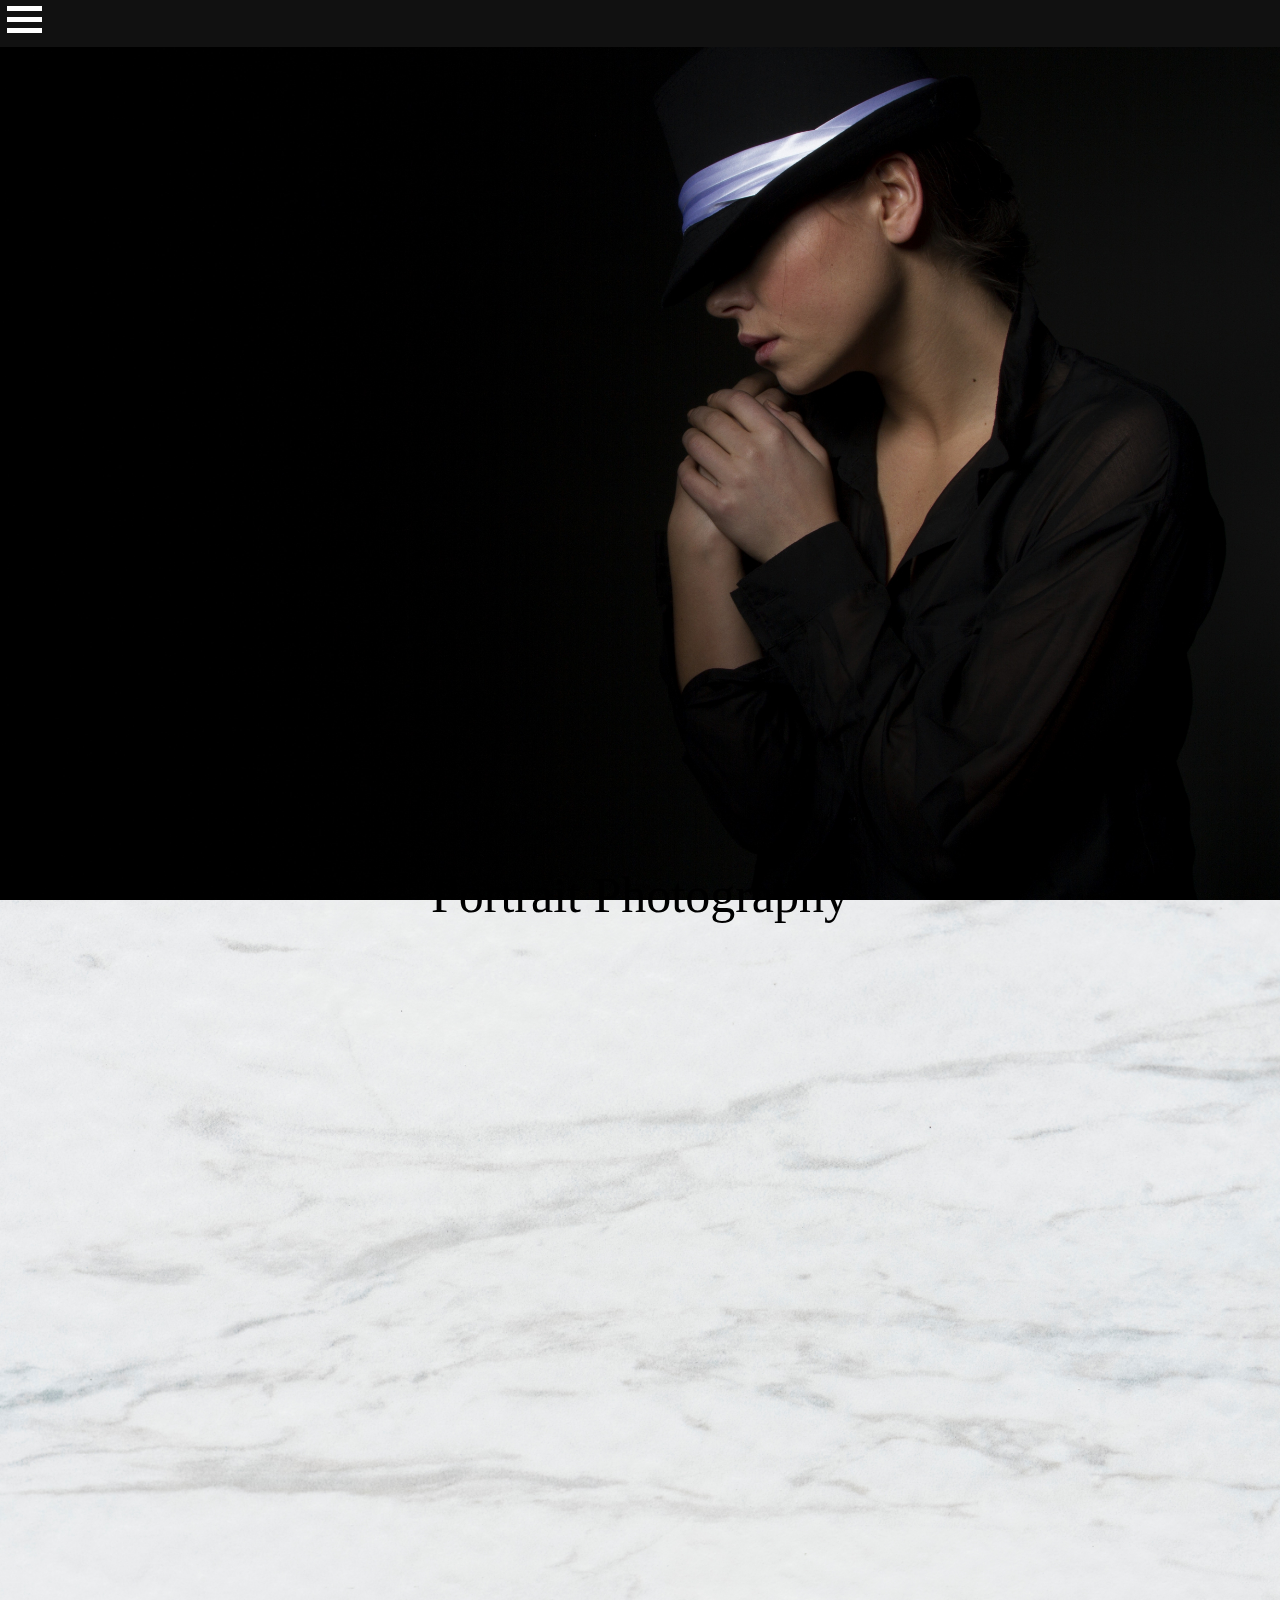
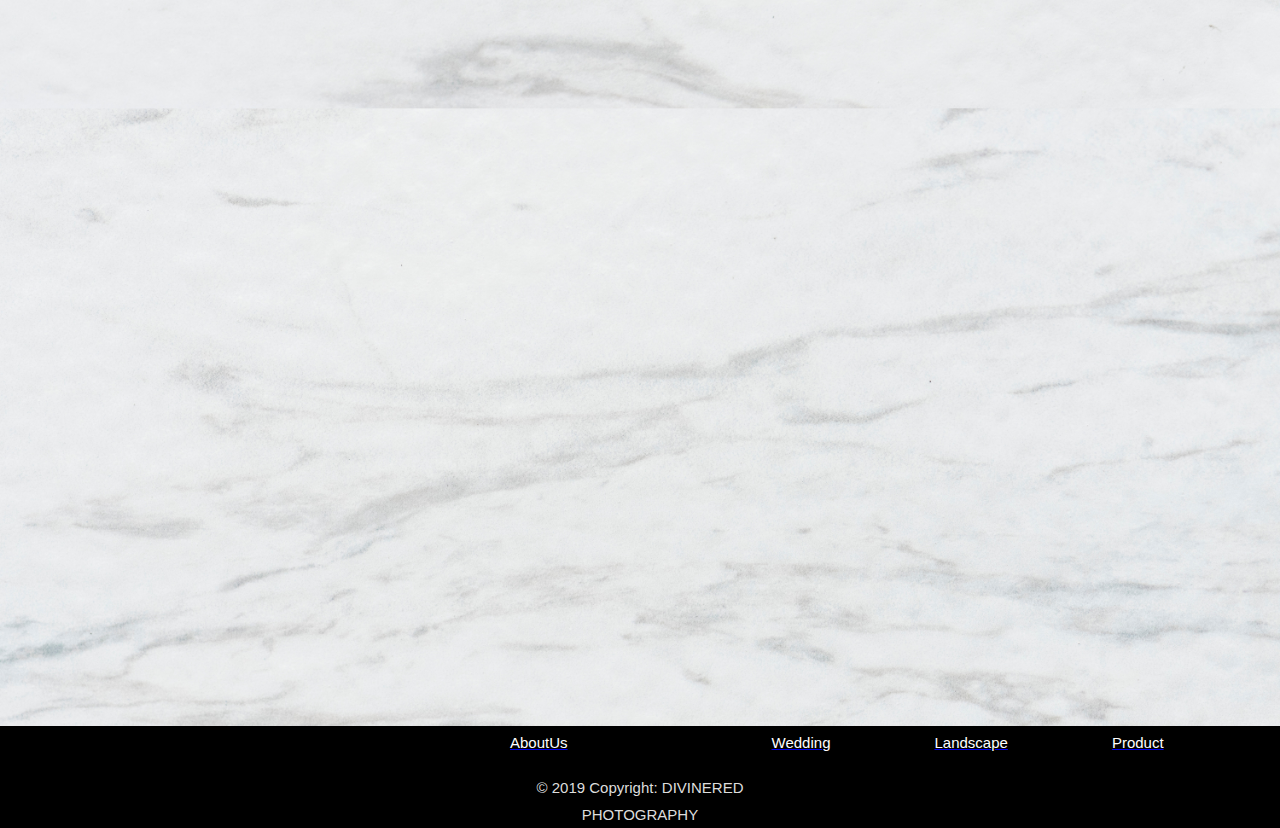
<file: LPackagePage.html>
<!DOCTYPE html>
<!--
To change this license header, choose License Headers in Project Properties.
To change this template file, choose Tools | Templates
and open the template in the editor.
-->
<html>
    <head>
        <title>Portrait Photography</title>
        <meta charset="UTF-8">
        <meta name="viewport" content="width=device-width, initial-scale=1.0">
        <link href="LPackagePage.css" rel="stylesheet" type="text/css"/>
        <link href="aos.css" rel="stylesheet" type="text/css"/>
        <script src="https://code.jquery.com/jquery-3.3.1.js"></script>
        <script type="text/javascript" src="aos.js"></script>
        <script type="text/javascript" src="jsfile.js"></script>
    </head>
    <body id="bodylayout">
        <header id="hdclr">
             <div id="mySidenav" class="sidenav">
                <a href="javascript:void(0)" class="closebtn" onclick="closeNav()">&times;</a>
                <a href="index.html" >Home</a>
                <a href="PackagePage.html" >Wedding</a>
                <a href="PPakagePage.html">Product</a>
                <a href="LPackagePage.html">Portrait</a>
                <a href="AboutUs.html">About Us</a>
            </div>
            
           <!-- Use any element to open the side navigate -->
           <div onclick="openNav()">
            <div class="container">
            <div class="bar1"></div>
            <div class="bar2"></div>
            <div class="bar3"></div>
            </div>
           </div>
        </header>
       
        <script>
     AOS.init(
       {
          offset: 200,
          duration: 1000,
            });
  </script>
        <div class="bg2">
        </div>
             <div class="caption">
                 <p class="heading">Portrait Photography</p>
             </div>
        <table data-aos="fade-up">
            <tr><td><img class="weddingpackage" style="height: 600px; width: 400px;" src="Image/beautiful-fashion-fashion-model-1846944.jpg" alt="wpac1"></td>
                <td><img class="weddingpackage1" style="height: 600px; width: 400px;" src="Image/baby-basket-bed-266039.jpg" alt="wpac1"></td>
                <td><img class="weddingpackage2" style="height: 600px; width: 400px;" src="Image/adult-affection-child-834508.jpg" alt="wpac1"></td>
            </tr>
        </table>
        <table data-aos="fade-up">
            <tr><td><div class="pck_h1" style="background-color: #ddd; text-align: center;">Portrait Session</div></td>
                <td><div class="pck_h2" style="background-color: #ddd; text-align: center;">Studio Newborn Session</div></td>
                <td><div class="pck_h3" style="background-color: #ddd; text-align: center;">Extended Family Session</div></td>
            </tr>
            <tr><td><div class="dec1" style="background-color: #ddd; text-align: center;"> 5 Product Photos <br/>1 Professional Photographer<br/>Professional Retouching<br/>Prop / Wardrobe<br/>Seamless Backdrop<br/>Final Delivery: Low Resolution(Web)<br/>Final Delivery: High Resolution(Print)</div></td>
                <td><div class="dec2" style="background-color: #ddd; text-align: center;"> 15 Product Photos <br/>1 Professional Photographer<br/>Professional Retouching<br/>Prop / Wardrobe<br/>Seamless Backdrop<br/>Final Delivery: Low Resolution(Web)<br/>Final Delivery: High Resolution(Print)</div></td>
                 <td><div class="dec2" style="background-color: #ddd; text-align: center;"> 25 Product Photos<br/>2 Professional Photographer<br/>Professional Retouching<br/>Prop / Wardrobe<br/>Location / Set <br/>Final Delivery: Low Resolution(Web)<br/>Final Delivery: High Resolution(Print</div></td>
            </tr>
            <tr><td><div class="pck_h1" style="background-color: #ddd; text-align: center;">RM 870</div></td>
                <td><div class="pck_h2" style="background-color: #ddd; text-align: center;">RM 1500</div></td>
                <td><div class="pck_h3" style="background-color: #ddd; text-align: center;">RM 2350</div></td>
            </tr>
            <tr><td><a href="TransactionalPage.html"><button class="btn1" style="height: 40px;width: 150px; font-size:19px; font-family: Century Gothic;">Book</button></a></td>
                <td><a href="TransactionalPage.html"><button class="btn2" style="height: 40px;width: 150px; font-size:19px; font-family: Century Gothic;">Book</button></a></td>
                <td><a href="TransactionalPage.html"><button class="btn3" style="height: 40px;width: 150px; font-size:19px; font-family: Century Gothic;">Book</button></a></td>
            </tr>
        </table>
        
        <footer>
            <div class="foot" style="position:relative;">
            <div  style=" color:whitesmoke; background-color: black; text-align:center; padding:0px 500px; text-align: left; margin-top: 100px; margin-bottom: 0px;">
      
                <table>
                    <tr><td><a href="AboutUs.html"><p style="display:inline;width: 0px;margin-left: 7px; margin-right: 100px;color: white;">AboutUs</p></a></td> 
                        <td><a href="PackagePage.html"><p style="display:inline;width: 100px;margin-left: 100px; margin-right: 100px; color: white;">Wedding</p></a></td> 
                        <td><a href="LPackagePage.html"><p style="display:inline;width: 100px;margin-left: 0px;color: white;">Landscape</p></a> </td>
                        <td><a href="PPakagePage.html"><p style="display:inline;width: 100px;margin-left: 100px; margin-right: 589px;color: white;">Product</p></a></td> 
                        
                    </tr>
                </table>
                <div style="color: #ddd; background-color: black;"><p align="center">© 2019 Copyright: DIVINERED PHOTOGRAPHY</p></div>
  </div>       
                
                
            </div>
            
           
        </footer>
        
    </body>
</html>
</file>
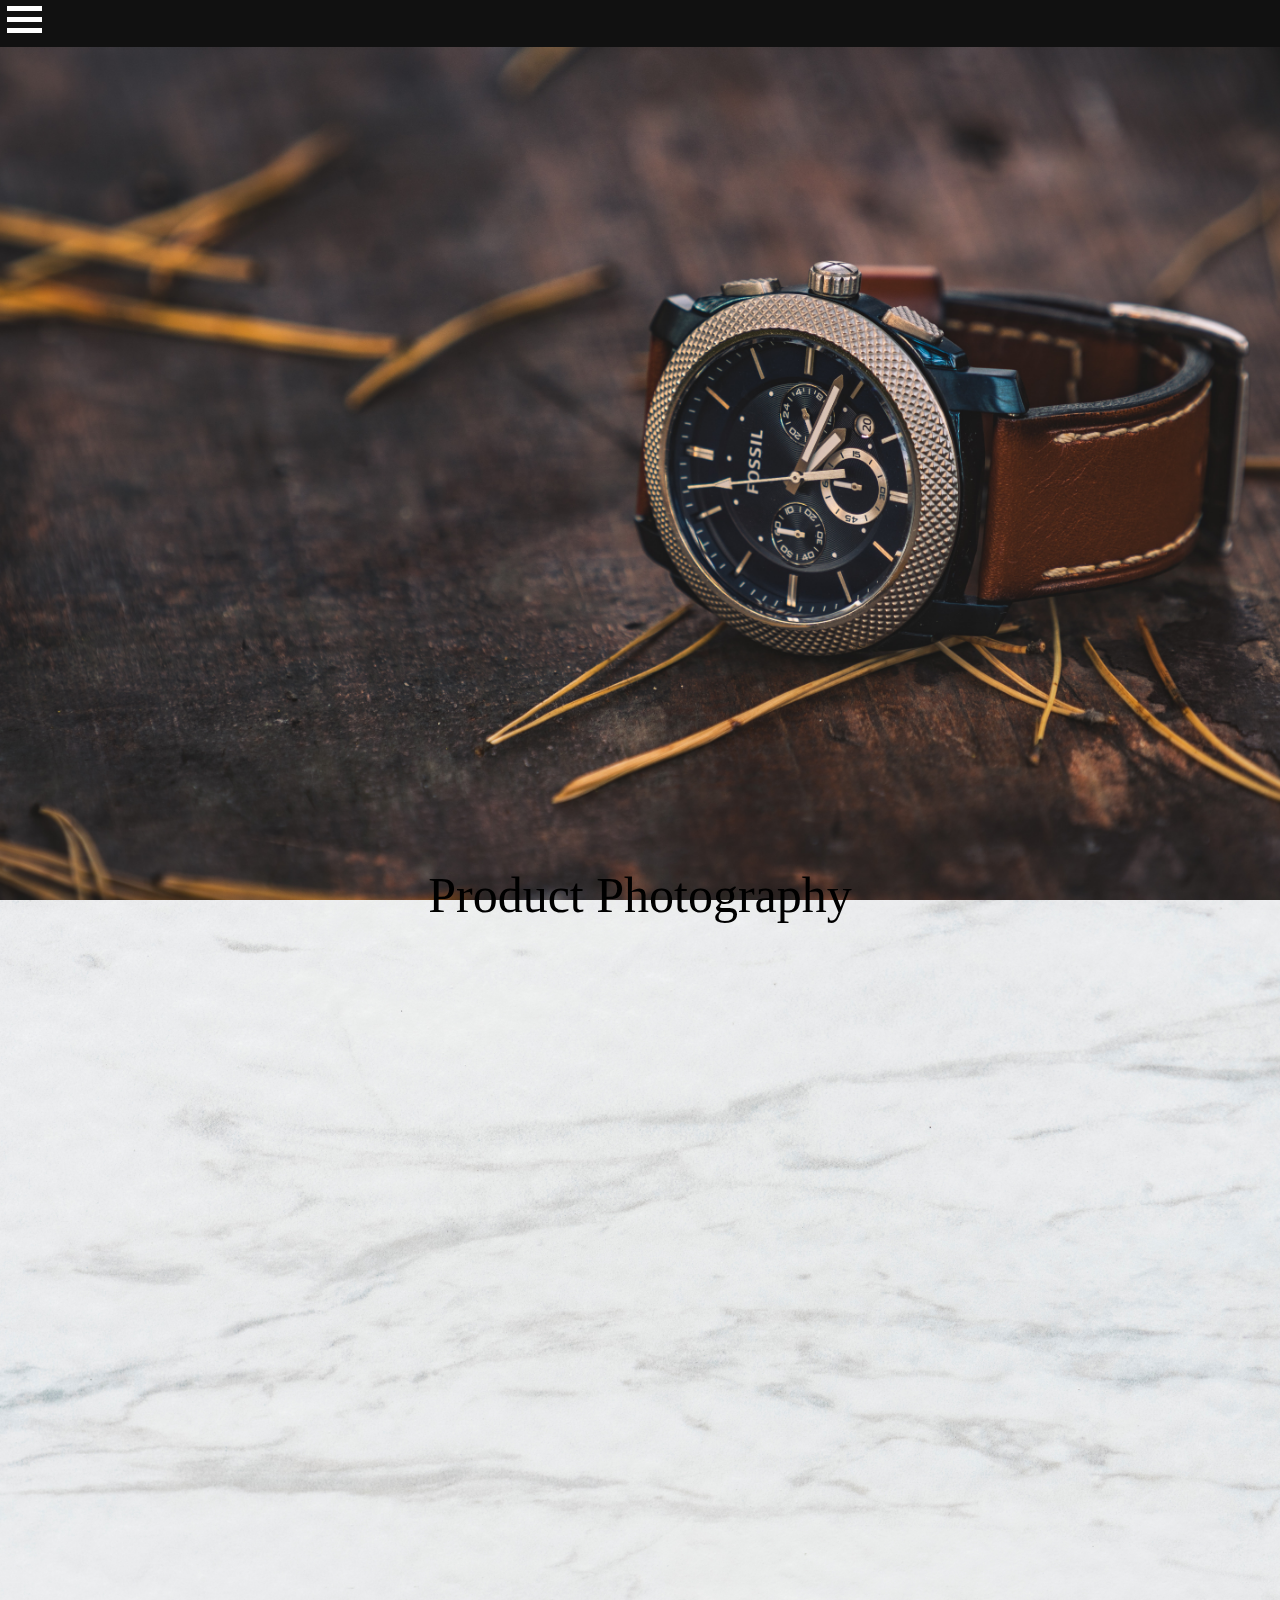
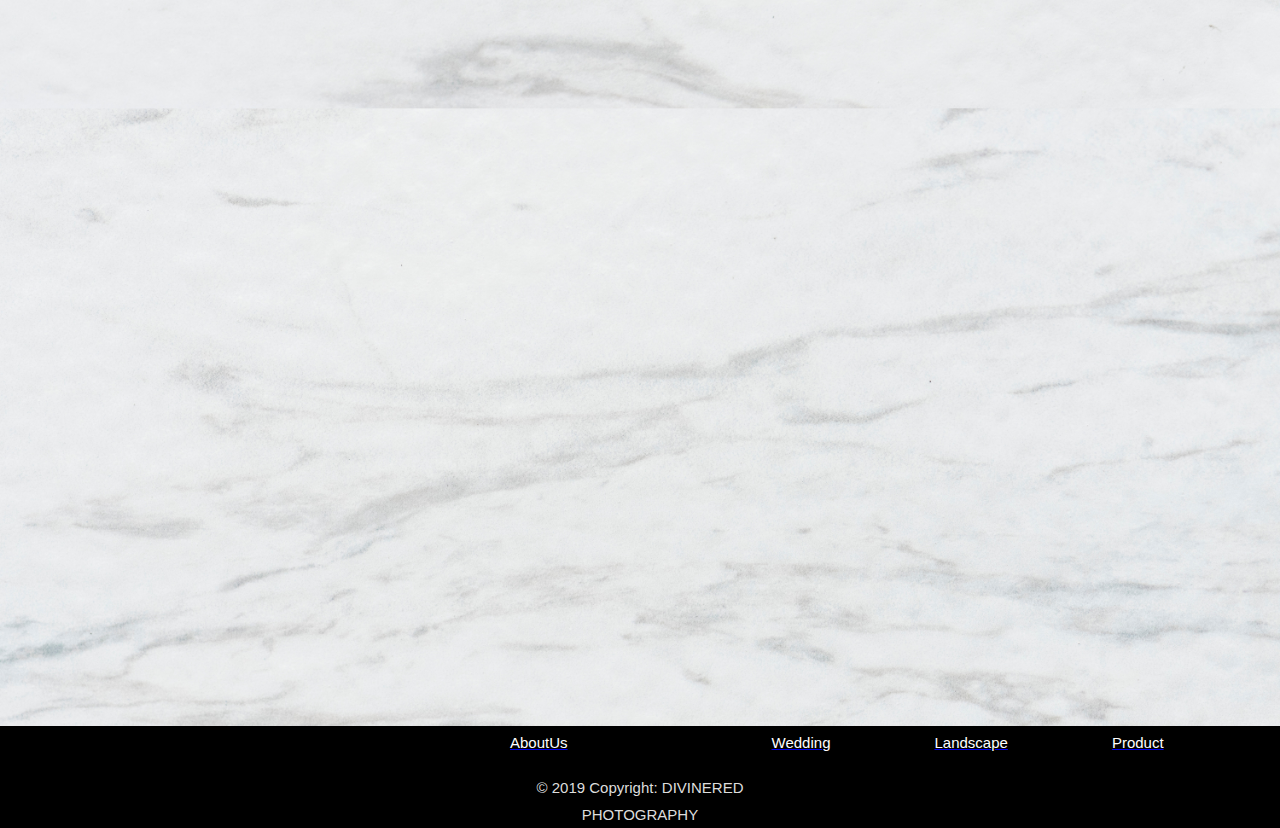
<file: PPakagePage.html>
<!DOCTYPE html>
<!--
To change this license header, choose License Headers in Project Properties.
To change this template file, choose Tools | Templates
and open the template in the editor.
-->
<html>
    <head>
        <title>Product Photography</title>
        <meta charset="UTF-8">
        <meta name="viewport" content="width=device-width, initial-scale=1.0">
        <link href="PPakagePage.css" rel="stylesheet" type="text/css"/>
        <link href="aos.css" rel="stylesheet" type="text/css"/>
        <script src="https://code.jquery.com/jquery-3.3.1.js"></script>
        <script type="text/javascript" src="aos.js"></script>
        <script type="text/javascript" src="jsfile.js"></script>
        
    </head>
    <body id="bodylayout">
        <header id="hdclr">
             <div id="mySidenav" class="sidenav">
                <a href="javascript:void(0)" class="closebtn" onclick="closeNav()">&times;</a>
                <a href="index.html" >Home</a>
                <a href="PackagePage.html" >Wedding</a>
                <a href="PPakagePage.html">Product</a>
                <a href="LPackagePage.html">Portrait</a>
                <a href="AboutUs.html">About Us</a>
            </div>
            
           <!-- Use any element to open the side navigate -->
           <div onclick="openNav()">
            <div class="container">
            <div class="bar1"></div>
            <div class="bar2"></div>
            <div class="bar3"></div>
            </div>
           </div>
        </header>
              <script>
     AOS.init(
       {
          offset: 200,
          duration: 1000,
            });
  </script>
        
        <div class="bg2">
        </div>
             <div class="caption">
                 <p class="heading">Product Photography</p>
             </div>
        <table  data-aos="fade-up">
            <tr><td><img class="weddingpackage" style="height: 600px; width: 400px;" src="Image/blur-bread-breakfast-397913.jpg" alt="wpac1"></td>
                <td><img class="weddingpackage1" style="height: 600px; width: 400px;" src="Image/bread-cheese-cooking-1437600.jpg" alt="wpac1"></td>
                <td><img class="weddingpackage2" style="height: 600px; width: 400px;" src="Image/adult-adventure-blur-718981.jpg" alt="wpac1"></td>
            </tr>
        </table>
        <table  data-aos="fade-up">
            <tr><td><div class="pck_h1" style="background-color: #ddd; text-align: center;">Single Product</div></td>
                <td><div class="pck_h2" style="background-color: #ddd; text-align: center;">Multiple Product</div></td>
                <td><div class="pck_h3" style="background-color: #ddd; text-align: center;">On Set</div></td>
            </tr>
            <tr><td><div class="dec1" style="background-color: #ddd; text-align: center;"> Full Commercial License Included <br/>5 Product Photos <br/>1 Professional Photographer<br/>Professional Retouching<br/>Prop / Wardrobe<br/>Seamless Backdrop<br/>Final Delivery: Low Resolution(Web)<br/>Final Delivery: High Resolution(Print)</div></td>
                <td><div class="dec2" style="background-color: #ddd; text-align: center;"> Full Commercial License Included <br/>15 Product Photos <br/>1 Professional Photographer<br/>Professional Retouching<br/>Prop / Wardrobe<br/>Seamless Backdrop<br/>Final Delivery: Low Resolution(Web)<br/>Final Delivery: High Resolution(Print)</div></td>
                 <td><div class="dec2" style="background-color: #ddd; text-align: center;"> Full Commercial License Included <br/>25 Product Photos<br/>2 Professional Photographer<br/>Professional Retouching<br/>Prop / Wardrobe<br/>Location / Set <br/>Final Delivery: Low Resolution(Web)<br/>Final Delivery: High Resolution(Print</div></td>
            </tr>
            <tr><td><div class="pck_h1" style="background-color: #ddd; text-align: center;">RM 1650</div></td>
                <td><div class="pck_h2" style="background-color: #ddd; text-align: center;">RM 2600</div></td>
                <td><div class="pck_h3" style="background-color: #ddd; text-align: center;">RM 2850</div></td>
            </tr>
            <tr><td><a href="TransactionalPage.html"><button class="btn1" style="height: 40px;width: 150px; font-size:19px; font-family: Century Gothic;">Book</button></a></td>
                <td><a href="TransactionalPage.html"><button class="btn2" style="height: 40px;width: 150px; font-size:19px; font-family: Century Gothic;">Book</button></a></td>
                <td><a href="TransactionalPage.html"><button class="btn3" style="height: 40px;width: 150px; font-size:19px; font-family: Century Gothic;">Book</button></a></td>
            </tr>
              
        </table>
        
        <footer>
            <div class="foot" style="position:relative;">
            <div  style=" color:whitesmoke; background-color: black; text-align:center; padding:0px 500px; text-align: left; margin-top: 100px; margin-bottom: 0px;">
      
                <table>
                    <tr><td><a href="AboutUs.html"><p style="display:inline;width: 0px;margin-left: 7px; margin-right: 100px;color: white;">AboutUs</p></a></td> 
                        <td><a href="PackagePage.html"><p style="display:inline;width: 100px;margin-left: 100px; margin-right: 100px; color: white;">Wedding</p></a></td> 
                        <td><a href="LPackagePage.html"><p style="display:inline;width: 100px;margin-left: 0px;color: white;">Landscape</p></a> </td>
                        <td><a href="PPakagePage.html"><p style="display:inline;width: 100px;margin-left: 100px; margin-right: 589px;color: white;">Product</p></a></td> 
                        
                    </tr>
                </table>
                <div style="color: #ddd; background-color: black;"><p align="center">© 2019 Copyright: DIVINERED PHOTOGRAPHY</p></div>
  </div>       
                
                
            </div>
            
           
        </footer>
        
    </body>
</html>
</file>
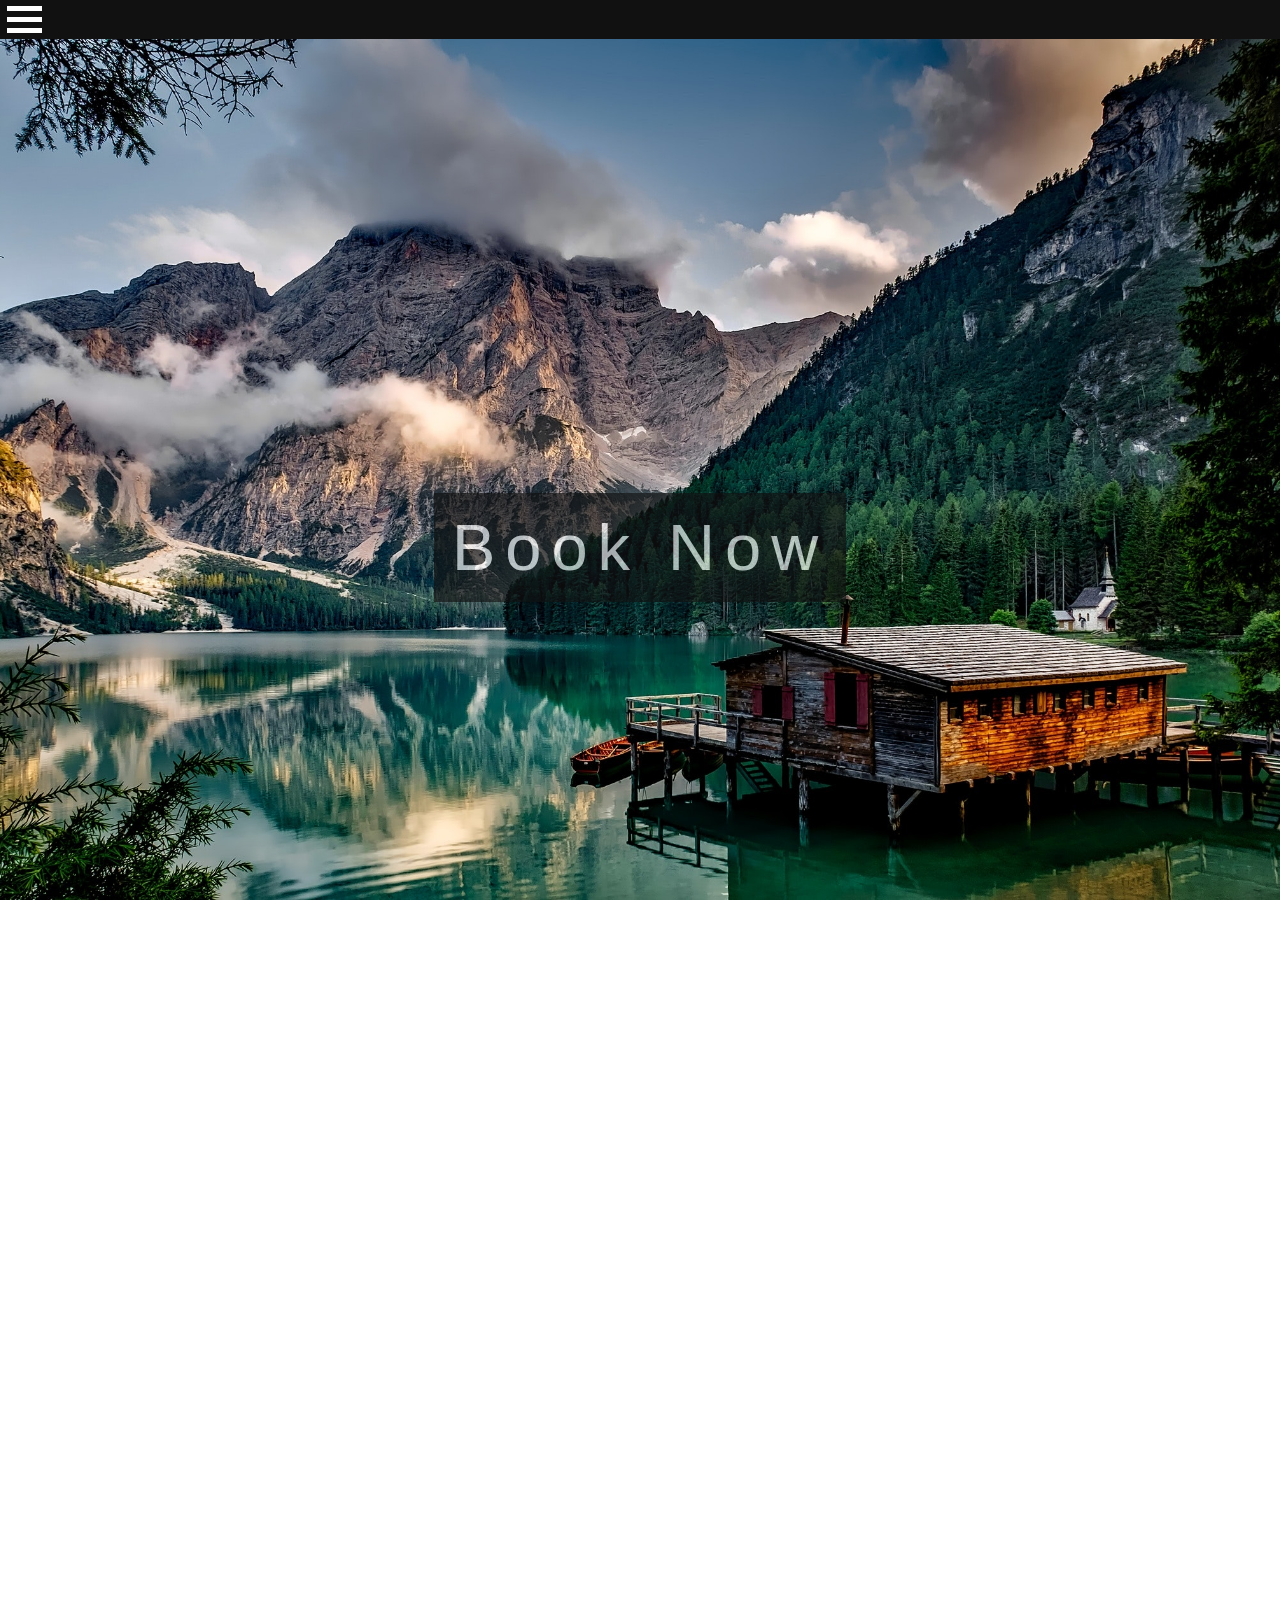
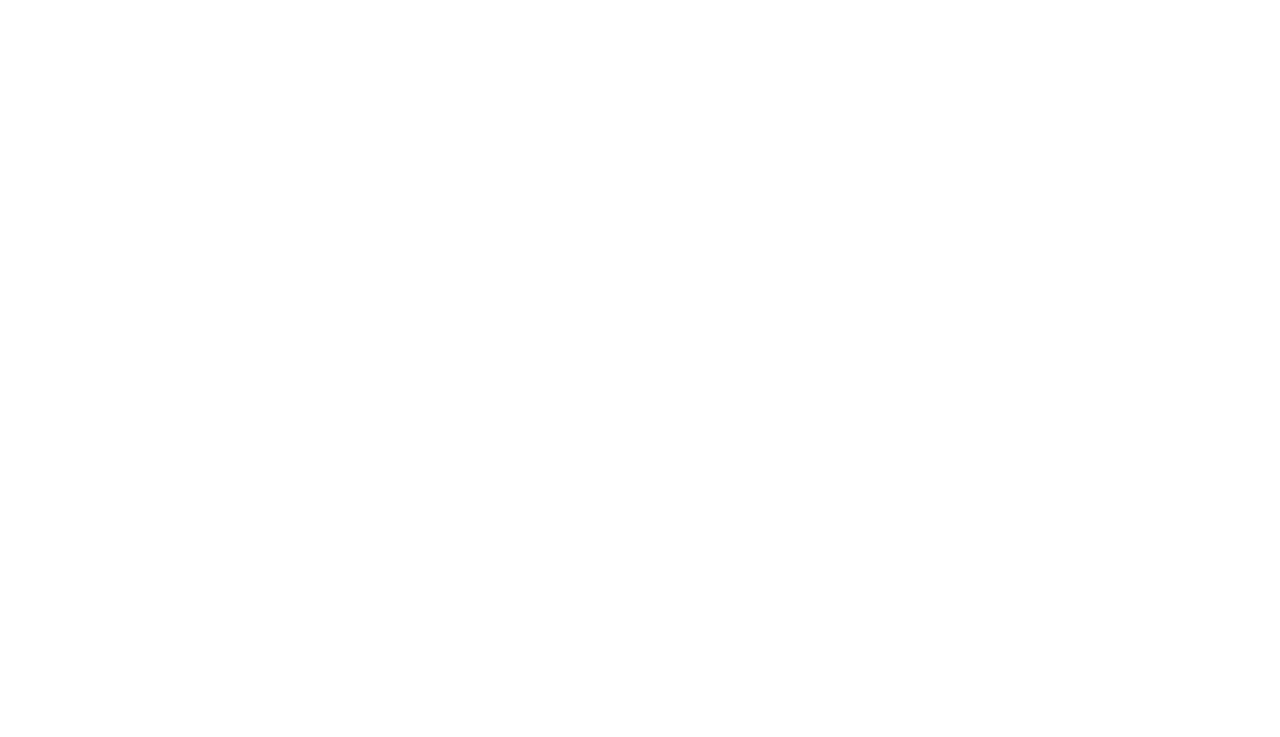
<file: TransactionalPage.html>
<html xmlns="http://www.w3.org/1999/xhtml"
      xmlns:h="http://xmlns.jcp.org/jsf/html">
    <head>
        <title>Transaction</title>
        <meta name="viewport" content="width=device-width, initial-scale=1.0"/>
        <link href="TransactionalPage.css" rel="stylesheet" type="text/css"/>
        <link href="aos.css" rel="stylesheet" type="text/css"/>
        <script src="https://code.jquery.com/jquery-3.3.1.js"></script>
        <script type="text/javascript" src="aos.js"></script>
        <script type="text/javascript" src="jsfile.js"></script>
    </head>
    
    <body id="bodylayout">
             <header id="hdclr">
             <div id="mySidenav" class="sidenav">
                <a href="javascript:void(0)" class="closebtn" onclick="closeNav()">&times;</a>
                <a href="index.html" >Home</a>
                <a href="PackagePage.html" >Wedding</a>
                <a href="PPakagePage.html">Product</a>
                <a href="LPackagePage.html">Portrait</a>
                <a href="AboutUs.html">About Us</a>
            </div>
            
           <!-- Use any element to open the side navigate -->
           <div onclick="openNav()">
            <div class="container">
            <div class="bar1"></div>
            <div class="bar2"></div>
            <div class="bar3"></div>
            </div>
           </div>
        </header>
        <script>
     AOS.init(
       {
          offset: 200,
          duration: 1000,
            });
  </script>
            <div class="bg2">
                 <div class="caption">
    <span class="border">Book Now</span>
  </div>
        </div>
        
            <div class="container7" data-aos="fade-up">
                <h1>Booking Form</h1>
                <p7>Please fill up this form to transfer your money</p7>
                <hr></hr>
                
                <div class="container8">
                    <label for="sname"> Full Name : </label>
                <br></br>
                <input type="text" id="textinput" name="sendername" placeholder="Enter Full Name"/>
                <td></td>
                <br></br>
                <label for="rname">Age : </label>
                <br></br>
                <input type="text" id="textinput" name="receivername" placeholder="Enter Age"/>
                <td></td>
                <br></br>
                <label for="rname">Contact Number : </label>
                <br></br>
                <input type="text" id="textinput" name="currencyconvertionrate" placeholder="Enter Contact Number"/>
                <td></td>
                <br></br>
                <label for="rname">Email : </label>
                <br></br>
                <input type="text" id="textinput" name="currencyconvertionrate" placeholder="Enter Email Address"/>
                <td></td>
                <br></br>
                <label for="morigin">Address : </label>
                <br></br>
                <input type="text" id="textinput" name="moneyorigin" placeholder="Enter Address"/>
                <td></td>
                <br></br>
                <label for="mdestination">Date of Event : </label>
                <br></br>
                <input type="text" id="textinput" name="moneydestination" placeholder="Enter Date of Event"/>
                <td></td>
                <br></br>
                 <label for="mdestination">Total Amount (RM) : </label>
                <br></br>
                <label type="text" id="textinput" name="moneydestination"/>
                <td></td>
                <br></br>
                
                
                <button id="resultbtn" class="button" action="#{moneyTransferBean.callService()}">Confirm</button>
                <a href="index.html"><button type="button" class="button2" >Cancel</button></a>
                 
                <td></td>
                </div>
            </div>
        
    <body>
</html>
</file>
<file: LPackagePage.css>
/*
To change this license header, choose License Headers in Project Properties.
To change this template file, choose Tools | Templates
and open the template in the editor.
*/
/* 
    Created on : Jan 25, 2019, 7:29:18 PM
    Author     : Q.B.Guan
*/

/*
To change this license header, choose License Headers in Project Properties.
To change this template file, choose Tools | Templates
and open the template in the editor.
*/
/* 
    Created on : Apr 9, 2018, 10:47:30 PM
    Author     : Risshiganesh V
*/

#headername{
     margin:0%;
    color:whitesmoke;
    font-family: fantasy;
    font-style: initial;
    font-size:130px;
    align-items:center;
    margin-top: 0;
    display: inline-block;
    align: center;
}

#hdclr{
    background-color: #111;
    position: relative;
}

.btn {
  border: none; /* Remove borders */
  color: white; /* Add a text color */
  size: 27px;
  padding: 14px 28px; /* Add some padding */
  cursor: pointer; /* Add a pointer cursor on mouse-over */
  font-family: Century Gothic;
}

.btn1{
    background-color: silver; /* Green */
    hover {background-color: #46a049;}
    height: 100px;
    width: 110px;
    margin-left: 340px;
    margin-top: 20px;
}

.btn2{
    background-color: silver;/* Green */
    hover {background-color: #46a049;}
    height:50px;
    width: 110px;
    margin-left: 256px;
    margin-top: 20px;
} 

.btn3{
    background-color: silver; /* Green */
    hover {background-color: #46a049;}
    height:50px;
    width: 110px;
    margin-left: 256px;
    margin-top: 20px;
}

.heading{
    margin-top: 400px;
    margin-bottom: 400px;
    font-size: 50px;
    font-family: Edwardian Script ITC;
}
    
.bg2{
    background-image: url("Image/adult-aesthetics-beautiful-432483.jpg");
    min-height: 900px;
    background-size: 100%;
}

.weddingpackage{
    margin-top: 140px;
    margin-left: 220px;
    margin-bottom: 30px;
}

.weddingpackage1{
    margin-top: 140px;
    margin-left: 130px;
    margin-bottom: 30px;
}

.weddingpackage2{
    margin-top: 140px;
    margin-left: 130px;
    margin-bottom: 30px;
}

.pck_h1{
    color: #111;
    font-size: 27px;
    font-family: Century Gothic;
    width: 400px;
    margin-left: 220px;
}

.pck_h2{
    color: #111;
    font-size: 27px;
    font-family: Century Gothic;
    width: 400px;
    margin-left: 130px;
}

.pck_h3{
    color: #111;
    font-size: 27px;
    font-family: Century Gothic;
    width: 400px;
    margin-left: 130px;
}

.dec1{
     color: #111;
    font-size: 18px;
    font-family: Century Gothic;
    width: 400px;
    margin-left: 220px;
    margin-top: 0px;
    height: 300px;
    padding-top: 20px;
}

.dec2{
     color: #111;
    font-size: 18px;
    font-family: Century Gothic;
    width: 400px;
    margin-left: 130px;
    margin-top: 0px;
    height: 300px;
    padding-top: 20px;
}

.dec3{
     color: #111;
    font-size: 18px;
    font-family: Century Gothic;
    width: 400px;
    margin-left: 130px;
    margin-top: 0px;
    height: 300px;
    padding-top: 20px;
}

.bg2{
      position: relative;
  background-attachment: fixed;
  background-position: center;
  background-repeat: no-repeat;
  background-size: cover;
}

#bodylayout{
    margin-top: 0;
    margin-left: 0;
    margin-right: 0;
    margin-bottom: 0;
    background-image: url(Image/close-up-colors-craftsmanship-1573806.jpg);
    background-size: 100%;
}

.container{
    display:inline-block;
    cursor: pointer;
    margin-left: 7px;
    
}
.bar1,.bar2,.bar3{
    background-color:white;
    width:35px;
    height: 5px;
    margin: 6px 0;
    transition: 0.4s;
}
/*rotate first bar*/
.change .bar1{
    -webkit-transform: rotate(-45deg) translate(-9px, 6px);
    transform: rotate(-45deg) translate(-9px, 6px);
}
/*fadeout the second bar*/
.change bar2{
    opacity: 0;
}
/*rotate last bar*/
.change .bar3{
    -webkit-transform: rotate(45deg) translate(-8px, -8px);
    transform: rotate(45deg) translate(-8px, -8px);
}


/* The side navigation menu */
.sidenav {
    height: 100%; /* 100% Full-height */
    width: 0; /* 0 width - change this with JavaScript */
    position: fixed; /* Stay in place */
    z-index: 1; /* Stay on top */
    top: 0; /* Stay at the top */
    left: 0;
    background-color: #111; /* Black*/
    overflow-x: hidden; /* Disable horizontal scroll */
    padding-top: 60px; /* Place content 60px from the top */
    transition: 0.5s; /* 0.5 second transition effect to slide in the sidenav */
}
/* The navigation menu links */
.sidenav a {
    padding: 8px 8px 8px 32px;
    text-decoration: none;
    font-size: 25px;
    color: white;
    display: block;
    transition: 0.3s;
}
/* When you mouse over the navigation links, change their color */
.sidenav a:hover {
    color: grey;
}
/* Position and style the close button (top right corner) */
.sidenav .closebtn {
    position: absolute;
    top: 0;
    right: 25px;
    font-size: 36px;
    margin-left: 50px;
}
/* On smaller screens, where height is less than 450px, change the style of the sidenav (less padding and a smaller font size) */
@media screen and (max-height: 450px) {
    .sidenav {padding-top: 15px;}
    .sidenav a {font-size: 18px;}
}


body, html {
  height: 100%;
  margin: 0;
  font: 400 15px/1.8 "Lato", sans-serif;
  color: #777;
}

.caption {
  position: absolute;
  left: 0;
  top: 50%;
  width: 100%;
  text-align: center;
  color: #000;
}

.caption span.border {
  background-color: #111;
  color: #fff;
  padding: 18px;
  font-size: 65px;
  letter-spacing: 10px;
  opacity: 0.65;
}

h3 {
  letter-spacing: 5px;
  text-transform: uppercase;
  font: 20px "Lato", sans-serif;
  color: #111;
}

.foot{
    height:0px;
    text-align: center;
}

/* Turn off parallax scrolling for tablets and phones */
@media only screen and (max-device-width: 1024px) {
    .bgimg-1, .bgimg-2, .bgimg-3 {
        background-attachment: scroll;
    }
}
</file>
<file: PPakagePage.css>
/*
To change this license header, choose License Headers in Project Properties.
To change this template file, choose Tools | Templates
and open the template in the editor.
*/
/* 
    Created on : Jan 25, 2019, 7:29:18 PM
    Author     : Q.B.Guan
*/

/*
To change this license header, choose License Headers in Project Properties.
To change this template file, choose Tools | Templates
and open the template in the editor.
*/
/* 
    Created on : Apr 9, 2018, 10:47:30 PM
    Author     : Risshiganesh V
*/

#headername{
     margin:0%;
    color:whitesmoke;
    font-family: fantasy;
    font-style: initial;
    font-size:130px;
    align-items:center;
    margin-top: 0;
    display: inline-block;
    align: center;
}

#hdclr{
    background-color: #111;
    position: relative;
}

.btn {
  border: none; /* Remove borders */
  color: white; /* Add a text color */
  size: 27px;
  padding: 14px 28px; /* Add some padding */
  cursor: pointer; /* Add a pointer cursor on mouse-over */
  font-family: Century Gothic;
}

.btn1{
    background-color: silver; /* Green */
    hover {background-color: #46a049;}
    height: 100px;
    width: 110px;
    margin-left: 340px;
    margin-top: 20px;
}

.btn2{
    background-color: silver;/* Green */
    hover {background-color: #46a049;}
    height:50px;
    width: 110px;
    margin-left: 256px;
    margin-top: 20px;
} 

.btn3{
    background-color: silver; /* Green */
    hover {background-color: #46a049;}
    height:50px;
    width: 110px;
    margin-left: 256px;
    margin-top: 20px;
}

.heading{
    margin-top: 400px;
    margin-bottom: 400px;
    font-size: 50px;
    font-family: Edwardian Script ITC;
}
    
.bg2{
    background-image: url("Image/accessory-stylish-time-1546333.jpg");
    min-height: 900px;
    background-size: 100%;
}

.weddingpackage{
    margin-top: 140px;
    margin-left: 220px;
    margin-bottom: 30px;
}

.weddingpackage1{
    margin-top: 140px;
    margin-left: 130px;
    margin-bottom: 30px;
}

.weddingpackage2{
    margin-top: 140px;
    margin-left: 130px;
    margin-bottom: 30px;
}

.pck_h1{
    color: #111;
    font-size: 27px;
    font-family: Century Gothic;
    width: 400px;
    margin-left: 220px;
}

.pck_h2{
    color: #111;
    font-size: 27px;
    font-family: Century Gothic;
    width: 400px;
    margin-left: 130px;
}

.pck_h3{
    color: #111;
    font-size: 27px;
    font-family: Century Gothic;
    width: 400px;
    margin-left: 130px;
}

.dec1{
     color: #111;
    font-size: 18px;
    font-family: Century Gothic;
    width: 400px;
    margin-left: 220px;
    margin-top: 0px;
    height: 300px;
    padding-top: 20px;
}

.dec2{
     color: #111;
    font-size: 18px;
    font-family: Century Gothic;
    width: 400px;
    margin-left: 130px;
    margin-top: 0px;
    height: 300px;
    padding-top: 20px;
}

.dec3{
     color: #111;
    font-size: 18px;
    font-family: Century Gothic;
    width: 400px;
    margin-left: 130px;
    margin-top: 0px;
    height: 300px;
    padding-top: 20px;
}

.bg2{
      position: relative;
  background-attachment: fixed;
  background-position: center;
  background-repeat: no-repeat;
  background-size: cover;
}

#bodylayout{
    margin-top: 0;
    margin-left: 0;
    margin-right: 0;
    margin-bottom: 0;
    background-image: url(Image/close-up-colors-craftsmanship-1573806.jpg);
    background-size: 100%;
}

.container{
    display:inline-block;
    cursor: pointer;
    margin-left: 7px;
    
}
.bar1,.bar2,.bar3{
    background-color:white;
    width:35px;
    height: 5px;
    margin: 6px 0;
    transition: 0.4s;
}
/*rotate first bar*/
.change .bar1{
    -webkit-transform: rotate(-45deg) translate(-9px, 6px);
    transform: rotate(-45deg) translate(-9px, 6px);
}
/*fadeout the second bar*/
.change bar2{
    opacity: 0;
}
/*rotate last bar*/
.change .bar3{
    -webkit-transform: rotate(45deg) translate(-8px, -8px);
    transform: rotate(45deg) translate(-8px, -8px);
}


/* The side navigation menu */
.sidenav {
    height: 100%; /* 100% Full-height */
    width: 0; /* 0 width - change this with JavaScript */
    position: fixed; /* Stay in place */
    z-index: 1; /* Stay on top */
    top: 0; /* Stay at the top */
    left: 0;
    background-color: #111; /* Black*/
    overflow-x: hidden; /* Disable horizontal scroll */
    padding-top: 60px; /* Place content 60px from the top */
    transition: 0.5s; /* 0.5 second transition effect to slide in the sidenav */
}
/* The navigation menu links */
.sidenav a {
    padding: 8px 8px 8px 32px;
    text-decoration: none;
    font-size: 25px;
    color: white;
    display: block;
    transition: 0.3s;
}
/* When you mouse over the navigation links, change their color */
.sidenav a:hover {
    color: grey;
}
/* Position and style the close button (top right corner) */
.sidenav .closebtn {
    position: absolute;
    top: 0;
    right: 25px;
    font-size: 36px;
    margin-left: 50px;
}
/* On smaller screens, where height is less than 450px, change the style of the sidenav (less padding and a smaller font size) */
@media screen and (max-height: 450px) {
    .sidenav {padding-top: 15px;}
    .sidenav a {font-size: 18px;}
}


body, html {
  height: 100%;
  margin: 0;
  font: 400 15px/1.8 "Lato", sans-serif;
  color: #777;
}

.caption {
  position: absolute;
  left: 0;
  top: 50%;
  width: 100%;
  text-align: center;
  color: #000;
}

.caption span.border {
  background-color: #111;
  color: #fff;
  padding: 18px;
  font-size: 65px;
  letter-spacing: 10px;
  opacity: 0.65;
}

h3 {
  letter-spacing: 5px;
  text-transform: uppercase;
  font: 20px "Lato", sans-serif;
  color: #111;
}

.foot{
    height:0px;
    text-align: center;
}

/* Turn off parallax scrolling for tablets and phones */
@media only screen and (max-device-width: 1024px) {
    .bgimg-1, .bgimg-2, .bgimg-3 {
        background-attachment: scroll;
    }
}
</file>
<file: TransactionalPage.css>
/*
To change this license header, choose License Headers in Project Properties.
To change this template file, choose Tools | Templates
and open the template in the editor.
*/
/* 
    Created on : Apr 9, 2018, 10:52:25 PM
    Author     : Risshiganesh V
*/

/*
To change this license header, choose License Headers in Project Properties.
To change this template file, choose Tools | Templates
and open the template in the editor.
*/
/* 
    Created on : Jan 25, 2019, 7:29:18 PM
    Author     : Q.B.Guan
*/

/*
To change this license header, choose License Headers in Project Properties.
To change this template file, choose Tools | Templates
and open the template in the editor.
*/
/* 
    Created on : Apr 9, 2018, 10:47:30 PM
    Author     : Risshiganesh V
*/

#headername{
     margin:0%;
    color:whitesmoke;
    font-family: fantasy;
    font-style: initial;
    font-size:130px;
    align-items:center;
    margin-top: 0;
    display: inline-block;
    align: center;
}

#hdclr{
    background-color: #111;
    position: relative;
}

.btn {
  border: none; /* Remove borders */
  color: white; /* Add a text color */
  size: 27px;
  padding: 14px 28px; /* Add some padding */
  cursor: pointer; /* Add a pointer cursor on mouse-over */
  font-family: Century Gothic;
}

.btn1{
    background-color: silver; /* Green */
    hover {background-color: #46a049;}
    height: 100px;
    width: 110px;
    margin-left: 340px;
    margin-top: 20px;
}

.btn2{
    background-color: silver;/* Green */
    hover {background-color: #46a049;}
    height:50px;
    width: 110px;
    margin-left: 256px;
    margin-top: 20px;
} 

.btn3{
    background-color: silver; /* Green */
    hover {background-color: #46a049;}
    height:50px;
    width: 110px;
    margin-left: 256px;
    margin-top: 20px;
}

.heading{
    margin-top: 400px;
    margin-bottom: 400px;
    font-size: 50px;
    font-family: Edwardian Script ITC;
}
    
.bg2{
    background-image: url("Image/boathouse-cottage-dock-147411.jpg");
    min-height: 900px;
    background-size: 100%;
}

.weddingpackage{
    margin-top: 140px;
    margin-left: 220px;
    margin-bottom: 30px;
}

.weddingpackage1{
    margin-top: 140px;
    margin-left: 130px;
    margin-bottom: 30px;
}

.weddingpackage2{
    margin-top: 140px;
    margin-left: 130px;
    margin-bottom: 30px;
}

.pck_h1{
    color: #111;
    font-size: 27px;
    font-family: Century Gothic;
    width: 400px;
    margin-left: 220px;
}

.pck_h2{
    color: #111;
    font-size: 27px;
    font-family: Century Gothic;
    width: 400px;
    margin-left: 130px;
}

.pck_h3{
    color: #111;
    font-size: 27px;
    font-family: Century Gothic;
    width: 400px;
    margin-left: 130px;
}

.dec1{
     color: #111;
    font-size: 18px;
    font-family: Century Gothic;
    width: 400px;
    margin-left: 220px;
    margin-top: 0px;
    height: 300px;
    padding-top: 20px;
}

.dec2{
     color: #111;
    font-size: 18px;
    font-family: Century Gothic;
    width: 400px;
    margin-left: 130px;
    margin-top: 0px;
    height: 300px;
    padding-top: 20px;
}

.dec3{
     color: #111;
    font-size: 18px;
    font-family: Century Gothic;
    width: 400px;
    margin-left: 130px;
    margin-top: 0px;
    height: 300px;
    padding-top: 20px;
}

.bg2{
      position: relative;
  background-attachment: fixed;
  background-position: center;
  background-repeat: no-repeat;
  background-size: cover;
}

#bodylayout{
    margin-top: 0;
    margin-left: 0;
    margin-right: 0;
    margin-bottom: 0;
    
    background-size: 100%;
}

.container{
    display:inline-block;
    cursor: pointer;
    margin-left: 7px;
    
}
.bar1,.bar2,.bar3{
    background-color:white;
    width:35px;
    height: 5px;
    margin: 6px 0;
    transition: 0.4s;
}
/*rotate first bar*/
.change .bar1{
    -webkit-transform: rotate(-45deg) translate(-9px, 6px);
    transform: rotate(-45deg) translate(-9px, 6px);
}
/*fadeout the second bar*/
.change bar2{
    opacity: 0;
}
/*rotate last bar*/
.change .bar3{
    -webkit-transform: rotate(45deg) translate(-8px, -8px);
    transform: rotate(45deg) translate(-8px, -8px);
}


/* The side navigation menu */
.sidenav {
    height: 100%; /* 100% Full-height */
    width: 0; /* 0 width - change this with JavaScript */
    position: fixed; /* Stay in place */
    z-index: 1; /* Stay on top */
    top: 0; /* Stay at the top */
    left: 0;
    background-color: #111; /* Black*/
    overflow-x: hidden; /* Disable horizontal scroll */
    padding-top: 60px; /* Place content 60px from the top */
    transition: 0.5s; /* 0.5 second transition effect to slide in the sidenav */
}
/* The navigation menu links */
.sidenav a {
    padding: 8px 8px 8px 32px;
    text-decoration: none;
    font-size: 25px;
    color: white;
    display: block;
    transition: 0.3s;
}
/* When you mouse over the navigation links, change their color */
.sidenav a:hover {
    color: grey;
}
/* Position and style the close button (top right corner) */
.sidenav .closebtn {
    position: absolute;
    top: 0;
    right: 25px;
    font-size: 36px;
    margin-left: 50px;
}
/* On smaller screens, where height is less than 450px, change the style of the sidenav (less padding and a smaller font size) */
@media screen and (max-height: 450px) {
    .sidenav {padding-top: 15px;}
    .sidenav a {font-size: 18px;}
}


body, html {
  height: 100%;
  margin: 0;
  font: 400 15px/1.8 "Lato", sans-serif;
  color: #777;
}

.caption {
  position: absolute;
  left: 0;
  top: 50%;
  width: 100%;
  text-align: center;
  color: #000;
}

.caption span.border {
  background-color: #111;
  color: #fff;
  padding: 18px;
  font-size: 65px;
  letter-spacing: 10px;
  opacity: 0.65;
}

h3 {
  letter-spacing: 5px;
  text-transform: uppercase;
  font: 20px "Lato", sans-serif;
  color: #111;
}

.foot{
    height:0px;
    text-align: center;
}

/* Turn off parallax scrolling for tablets and phones */
@media only screen and (max-device-width: 1024px) {
    .bgimg-1, .bgimg-2, .bgimg-3 {
        background-attachment: scroll;
    }
}







#headername{
    margin:0%;
    color:grey;
    font-family: sans-serif;
    font: lato;
    font-style: initial;
    font-size:40px;
    align-items:center;
    margin-top: 0;
    display: inline-block;
    align: center;
    margin-left: 850px;
}

#headername4{
    margin:0%;
    color:lightgrey;
    font-family: sans-serif;
    font: lato;
    font-style: initial;
    font-size:130px;
    align-items:center;
    margin-top: 0;
    display: inline-block;
    align: center;
    margin-left: 700px;
}

#headername5{
    margin:0%;
    color:lightgrey;
    font-family: sans-serif;
    font: lato;
    font-style: initial;
    font-size:130px;
    align-items:center;
    margin-top: 0;
    display: inline-block;
    align: center;
    margin-left: 600px;
}

#hdcolor{
    background-image: url("Images/bank-note-banknote-banknotes-259251.jpg");
    background-size: 100%;
    margin: 0;
    height: 400px;
    position: inherit;
    width:100%;
    max-width: 1990px;
    margin-top: 0;
    position: inherit;
}

#bodylayout{
    margin-top: 0;
    margin-left: 0;
    margin-right: 0;
    margin-bottom: 0;
}

.container{
    display:inline-block;
    cursor: pointer;
    margin-left: 7px;
    
}
.bar1,.bar2,.bar3{
    background-color:white;
    width:35px;
    height: 5px;
    margin: 6px 0;
    transition: 0.4s;
}
/*rotate first bar*/
.change .bar1{
    -webkit-transform: rotate(-45deg) translate(-9px, 6px);
    transform: rotate(-45deg) translate(-9px, 6px);
}
/*fadeout the second bar*/
.change bar2{
    opacity: 0;
}
/*rotate last bar*/
.change .bar3{
    -webkit-transform: rotate(45deg) translate(-8px, -8px);
    transform: rotate(45deg) translate(-8px, -8px);
}


/* The side navigation menu */
.sidenav {
    height: 100%; /* 100% Full-height */
    width: 0; /* 0 width - change this with JavaScript */
    position: fixed; /* Stay in place */
    z-index: 1; /* Stay on top */
    top: 0; /* Stay at the top */
    left: 0;
    background-color: #111; /* Black*/
    overflow-x: hidden; /* Disable horizontal scroll */
    padding-top: 60px; /* Place content 60px from the top */
    transition: 0.5s; /* 0.5 second transition effect to slide in the sidenav */
}
/* The navigation menu links */
.sidenav a {
    padding: 8px 8px 8px 32px;
    text-decoration: none;
    font-size: 25px;
    color: white;
    display: block;
    transition: 0.3s;
}
/* When you mouse over the navigation links, change their color */
.sidenav a:hover {
    color: grey;
}
/* Position and style the close button (top right corner) */
.sidenav .closebtn {
    position: absolute;
    top: 0;
    right: 25px;
    font-size: 36px;
    margin-left: 50px;
}
/* On smaller screens, where height is less than 450px, change the style of the sidenav (less padding and a smaller font size) */
@media screen and (max-height: 450px) {
    .sidenav {padding-top: 15px;}
    .sidenav a {font-size: 18px;}
}


*{box-sizing: border-box}

/*add padding to the container*/
.container7{
    padding: 16px;
    font-family: sans-serif;
    font: lato;
    font-style: initial;
}

.container8{
    margin-left: 600px;
}

/*full-width input fields*/
input[type=text]{
    width: 50%;
    padding: 15px;
    margin: 5px 0 22px 0;
    display: inline-block;
    border: none;
    background: #f1f1f1;
}

input[type=text]:focus{
    background-color: #ddd;
    outline: none;
    
    hr{
        border: 1px solid #f1f1f1;
        margin-bottom: 25px;
    }
}

#currency{
    font-size: 12px;
    height: 49px;
    width: 50%;
    margin-bottom: 20px;
    
}

#number1{
    font-size: 12px;
    height: 49px;
    width: 50%;
    margin-bottom: 20px;
}


.button{
    display: block;
    width: 50%;
    border: none;
    background-color: #0099ff;
    padding: 14px 28px;
    font-size: 16px;
    cursor: pointer;
    text-align: center;
    margin-bottom: 10px;
    color: whitesmoke;
}

.button2{
    display: block;
    width: 50%;
    border: none;
    background-color: #ff1a1a;
    padding: 14px 28px;
    font-size: 16px;
    cursor: pointer;
    text-align: center;
    color: whitesmoke;
}

/*
To change this license header, choose License Headers in Project Properties.
To change this template file, choose Tools | Templates
and open the template in the editor.
*/
/* 
    Created on : Jan 25, 2019, 7:30:26 PM
    Author     : Q.B.Guan
*/
</file>
